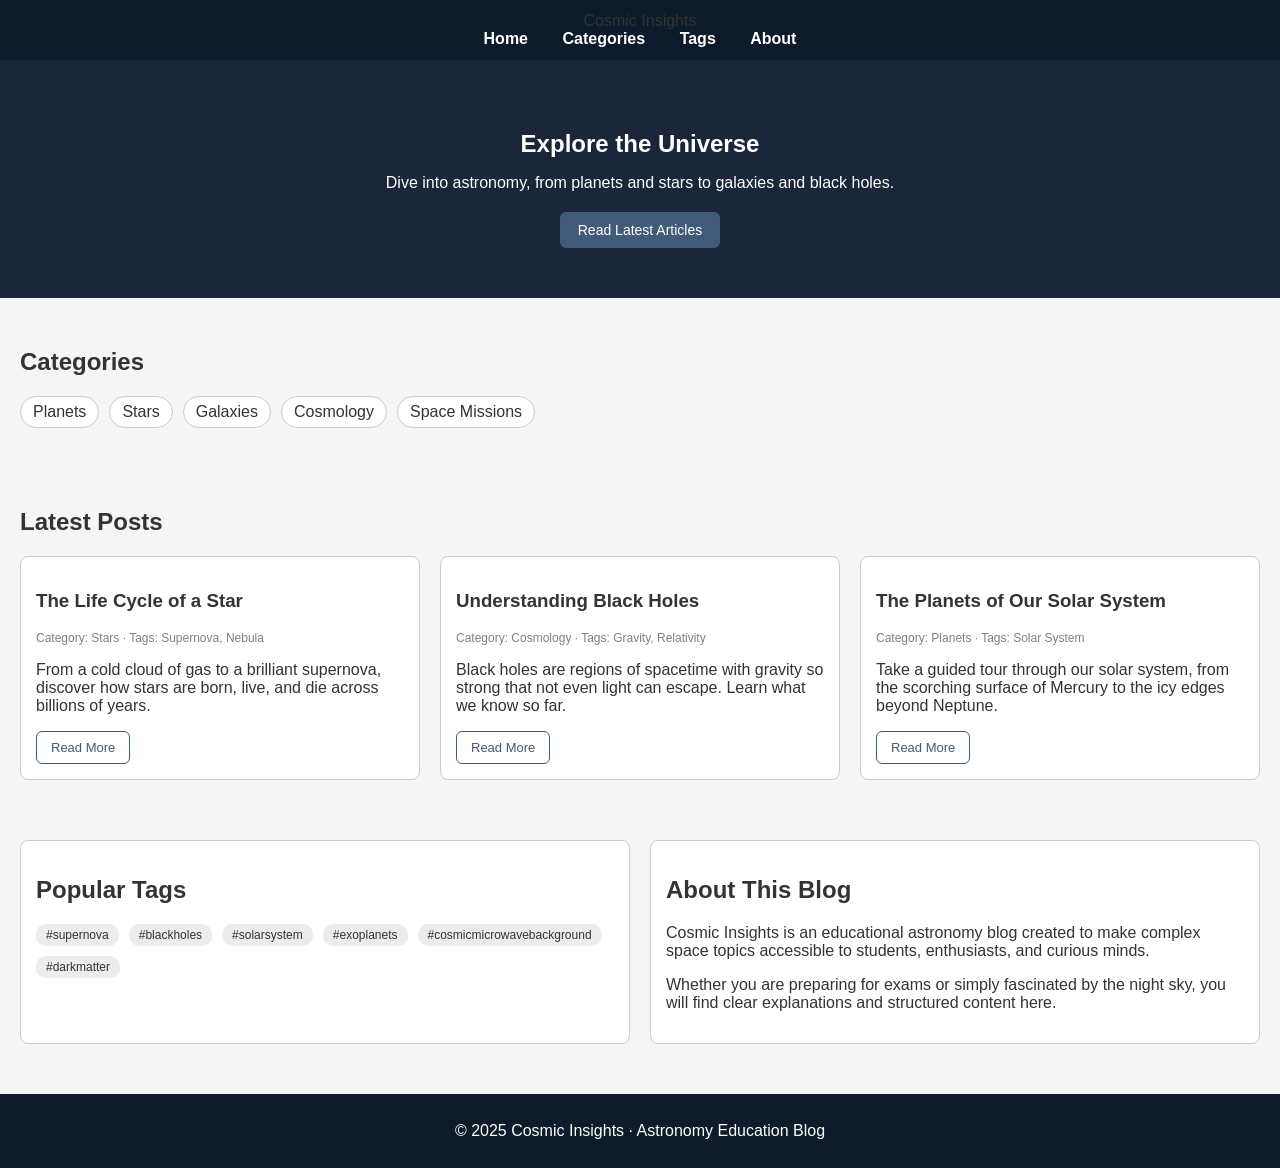
<file: index.html>
<!DOCTYPE html>
<html lang="en">
<head>
    <title>Cosmic Insights - Astronomy Blog</title>
    <link rel="stylesheet" href="style.css">
</head>
<body>

<header class="navbar">
    <div class="nav-logo">Cosmic Insights</div>
    <nav>
        <a href="index.html">Home</a>
        <a href="#categories">Categories</a>
        <a href="#tags">Tags</a>
        <a href="#about">About</a>
    </nav>
</header>

<section class="hero">
    <div class="hero-content">
        <h1>Explore the Universe</h1>
        <p>Dive into astronomy, from planets and stars to galaxies and black holes.</p>
        <a href="#latest-posts" class="btn-primary">Read Latest Articles</a>
    </div>
</section>

<section id="categories" class="section">
    <h2>Categories</h2>
    <div class="chip-container">
        <span class="chip">Planets</span>
        <span class="chip">Stars</span>
        <span class="chip">Galaxies</span>
        <span class="chip">Cosmology</span>
        <span class="chip">Space Missions</span>
    </div>
</section>

<section id="latest-posts" class="section">
    <h2>Latest Posts</h2>

    <div class="cards-grid">

        <article class="card">
            <h3>The Life Cycle of a Star</h3>
            <p class="card-meta">Category: Stars · Tags: Supernova, Nebula</p>
            <p>
                From a cold cloud of gas to a brilliant supernova, discover how stars are born,
                live, and die across billions of years.
            </p>
            <a href="post.html" class="btn-secondary">Read More</a>
        </article>

        <article class="card">
            <h3>Understanding Black Holes</h3>
            <p class="card-meta">Category: Cosmology · Tags: Gravity, Relativity</p>
            <p>
                Black holes are regions of spacetime with gravity so strong that not even light can escape.
                Learn what we know so far.
            </p>
            <a href="post.html" class="btn-secondary">Read More</a>
        </article>

        <article class="card">
            <h3>The Planets of Our Solar System</h3>
            <p class="card-meta">Category: Planets · Tags: Solar System</p>
            <p>
                Take a guided tour through our solar system, from the scorching surface of Mercury
                to the icy edges beyond Neptune.
            </p>
            <a href="post.html" class="btn-secondary">Read More</a>
        </article>

    </div>
</section>

<section class="section layout-two-column">


    <div class="column">
        <h2 id="tags">Popular Tags</h2>
        <div class="tag-list">
            <span class="tag">#supernova</span>
            <span class="tag">#blackholes</span>
            <span class="tag">#solarsystem</span>
            <span class="tag">#exoplanets</span>
            <span class="tag">#cosmicmicrowavebackground</span>
            <span class="tag">#darkmatter</span>
        </div>
    </div>


    <div class="column" id="about">
        <h2>About This Blog</h2>
        <p>
            Cosmic Insights is an educational astronomy blog created to make complex space
            topics accessible to students, enthusiasts, and curious minds.
        </p>
        <p>
            Whether you are preparing for exams or simply fascinated by the night sky,
            you will find clear explanations and structured content here.
        </p>
    </div>

</section>

<footer class="footer">
    <p>&copy; 2025 Cosmic Insights · Astronomy Education Blog</p>
</footer>

</body>
</html>
</file>
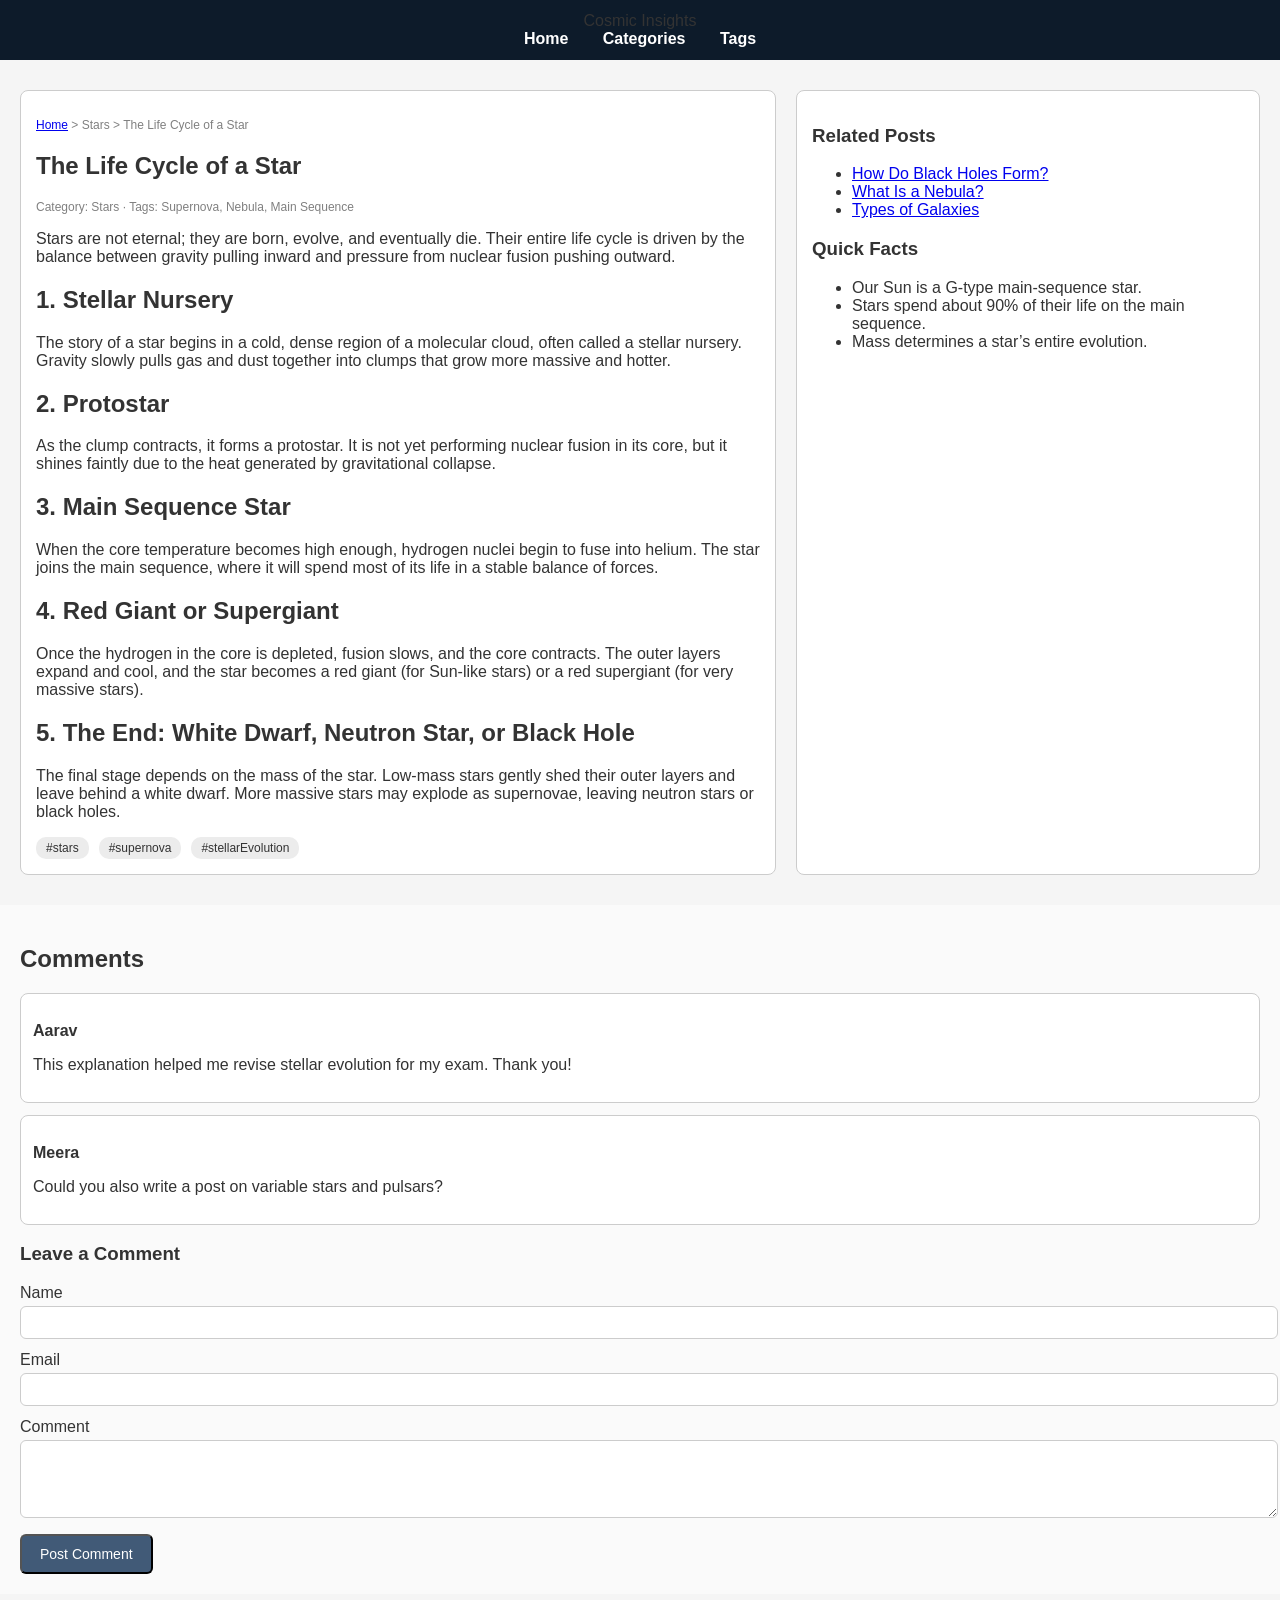
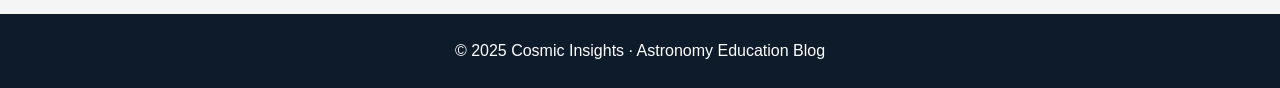
<file: post.html>
<!DOCTYPE html>
<html lang="en">
<head>
    <title>The Life Cycle of a Star – Cosmic Insights</title>
    <link rel="stylesheet" href="style.css">
</head>
<body>

<!-- NAVBAR -->
<header class="navbar">
    <div class="nav-logo">Cosmic Insights</div>
    <nav>
        <a href="index.html">Home</a>
        <a href="index.html#categories">Categories</a>
        <a href="index.html#tags">Tags</a>
    </nav>
</header>

<main class="section post-layout">

    <!-- ARTICLE -->
    <article class="post-main">
        <p class="breadcrumb">
            <a href="index.html">Home</a> &gt;
            <span>Stars</span> &gt;
            <span>The Life Cycle of a Star</span>
        </p>

        <h1>The Life Cycle of a Star</h1>
        <p class="post-meta">Category: Stars · Tags: Supernova, Nebula, Main Sequence</p>

        <p>
            Stars are not eternal; they are born, evolve, and eventually die.
            Their entire life cycle is driven by the balance between gravity pulling inward
            and pressure from nuclear fusion pushing outward.
        </p>

        <h2>1. Stellar Nursery</h2>
        <p>
            The story of a star begins in a cold, dense region of a molecular cloud,
            often called a stellar nursery. Gravity slowly pulls gas and dust together
            into clumps that grow more massive and hotter.
        </p>

        <h2>2. Protostar</h2>
        <p>
            As the clump contracts, it forms a protostar. It is not yet performing
            nuclear fusion in its core, but it shines faintly due to the heat generated
            by gravitational collapse.
        </p>

        <h2>3. Main Sequence Star</h2>
        <p>
            When the core temperature becomes high enough, hydrogen nuclei begin to fuse
            into helium. The star joins the main sequence, where it will spend most of
            its life in a stable balance of forces.
        </p>

        <h2>4. Red Giant or Supergiant</h2>
        <p>
            Once the hydrogen in the core is depleted, fusion slows, and the core contracts.
            The outer layers expand and cool, and the star becomes a red giant (for
            Sun-like stars) or a red supergiant (for very massive stars).
        </p>

        <h2>5. The End: White Dwarf, Neutron Star, or Black Hole</h2>
        <p>
            The final stage depends on the mass of the star. Low-mass stars gently shed
            their outer layers and leave behind a white dwarf. More massive stars may
            explode as supernovae, leaving neutron stars or black holes.
        </p>

        <!-- TAGS -->
        <div class="tag-list">
            <span class="tag">#stars</span>
            <span class="tag">#supernova</span>
            <span class="tag">#stellarEvolution</span>
        </div>
    </article>

    <!-- SIDEBAR (optional extra info) -->
    <aside class="post-sidebar">
        <h3>Related Posts</h3>
        <ul class="sidebar-list">
            <li><a href="#">How Do Black Holes Form?</a></li>
            <li><a href="#">What Is a Nebula?</a></li>
            <li><a href="#">Types of Galaxies</a></li>
        </ul>

        <h3>Quick Facts</h3>
        <ul class="sidebar-list">
            <li>Our Sun is a G-type main-sequence star.</li>
            <li>Stars spend about 90% of their life on the main sequence.</li>
            <li>Mass determines a star’s entire evolution.</li>
        </ul>
    </aside>

</main>

<!-- COMMENTS SECTION -->
<section class="section comments-section">
    <h2>Comments</h2>

    <!-- Existing static comments -->
    <div class="comment-card">
        <p class="comment-author">Aarav</p>
        <p class="comment-text">
            This explanation helped me revise stellar evolution for my exam. Thank you!
        </p>
    </div>

    <div class="comment-card">
        <p class="comment-author">Meera</p>
        <p class="comment-text">
            Could you also write a post on variable stars and pulsars?
        </p>
    </div>

    <!-- Comment form (HTML-only commenting system) -->
    <h3>Leave a Comment</h3>
    <form class="comment-form">
        <label>
            Name
            <input type="text" name="name">
        </label>

        <label>
            Email
            <input type="text" name="email">
        </label>

        <label>
            Comment
            <textarea rows="4" cols="40" name="comment"></textarea>
        </label>

        <button type="submit" class="btn-primary">Post Comment</button>
    </form>
</section>

<footer class="footer">
    <p>&copy; 2025 Cosmic Insights · Astronomy Education Blog</p>
</footer>

</body>
</html>
</file>
<file: style.css>
body {
    font-family: Arial;
    margin: 0;
    background-color: #f5f5f5;
    color: #333;
}

.navbar {
    background-color: #0d1b2a;
    padding: 12px;
    text-align: center;
}

.navbar a {
    color: white;
    text-decoration: none;
    margin: 0 15px;
    font-weight: bold;
}

.hero {
    background-color: #1b263b;
    color: white;
    text-align: center;
    padding: 50px 20px;
}

.hero h1 {
    margin-bottom: 10px;
}

.hero p {
    margin-bottom: 20px;
}

.btn-primary {
    display: inline-block;
    padding: 10px 18px;
    background-color: #415a77;
    color: white;
    text-decoration: none;
    border-radius: 6px;
    font-size: 14px;
}

.btn-primary:hover {
    background-color: #2e4a63;
}

.btn-secondary {
    display: inline-block;
    padding: 8px 14px;
    background-color: white;
    border: 1px solid #415a77;
    color: #415a77;
    text-decoration: none;
    border-radius: 6px;
    font-size: 13px;
}

.btn-secondary:hover {
    background-color: #e0e0e0;
}

.section {
    padding: 30px 20px;
}

.chip-container,
.tag-list {
    display: flex;
    flex-wrap: wrap;
    gap: 10px;
}

.chip {
    padding: 6px 12px;
    background-color: white;
    border: 1px solid #ccc;
    border-radius: 20px;
}

.tag {
    padding: 4px 10px;
    font-size: 12px;
    background-color: #ececec;
    border-radius: 10px;
}

.cards-grid {
    display: grid;
    grid-template-columns: repeat(auto-fit, minmax(240px, 1fr));
    gap: 20px;
}

.card {
    background-color: white;
    padding: 15px;
    border: 1px solid #ccc;
    border-radius: 8px;
}

.card-meta {
    font-size: 12px;
    color: gray;
    margin-bottom: 10px;
}

.layout-two-column {
    display: flex;
    flex-wrap: wrap;
    gap: 20px;
}

.layout-two-column .column {
    flex: 1 1 280px;
    background-color: white;
    border: 1px solid #ccc;
    padding: 15px;
    border-radius: 8px;
}

.post-layout {
    display: flex;
    flex-wrap: wrap;
    gap: 20px;
}

.post-main,
.post-sidebar {
    background-color: white;
    border: 1px solid #ccc;
    padding: 15px;
    border-radius: 8px;
}

.post-main {
    flex: 2 1 300px;
}

.post-sidebar {
    flex: 1 1 220px;
}

.post-meta {
    font-size: 12px;
    color: gray;
    margin-bottom: 10px;
}

.breadcrumb {
    font-size: 12px;
    color: gray;
}

.comments-section {
    background-color: #fafafa;
    padding: 20px;
}

.comment-card {
    background-color: white;
    border: 1px solid #ccc;
    border-radius: 8px;
    padding: 12px;
    margin-bottom: 12px;
}

.comment-author {
    font-weight: bold;
}

.comment-form input,
.comment-form textarea {
    width: 100%;
    padding: 8px;
    margin-top: 4px;
    margin-bottom: 12px;
    border: 1px solid #ccc;
    border-radius: 6px;
}

.footer {
    text-align: center;
    background-color: #0d1b2a;
    color: white;
    padding: 12px;
    margin-top: 20px;
}

@media (max-width: 768px) {
    .navbar {
        text-align: center;
    }

    .post-layout,
    .layout-two-column {
        flex-direction: column;
    }
}
</file>
